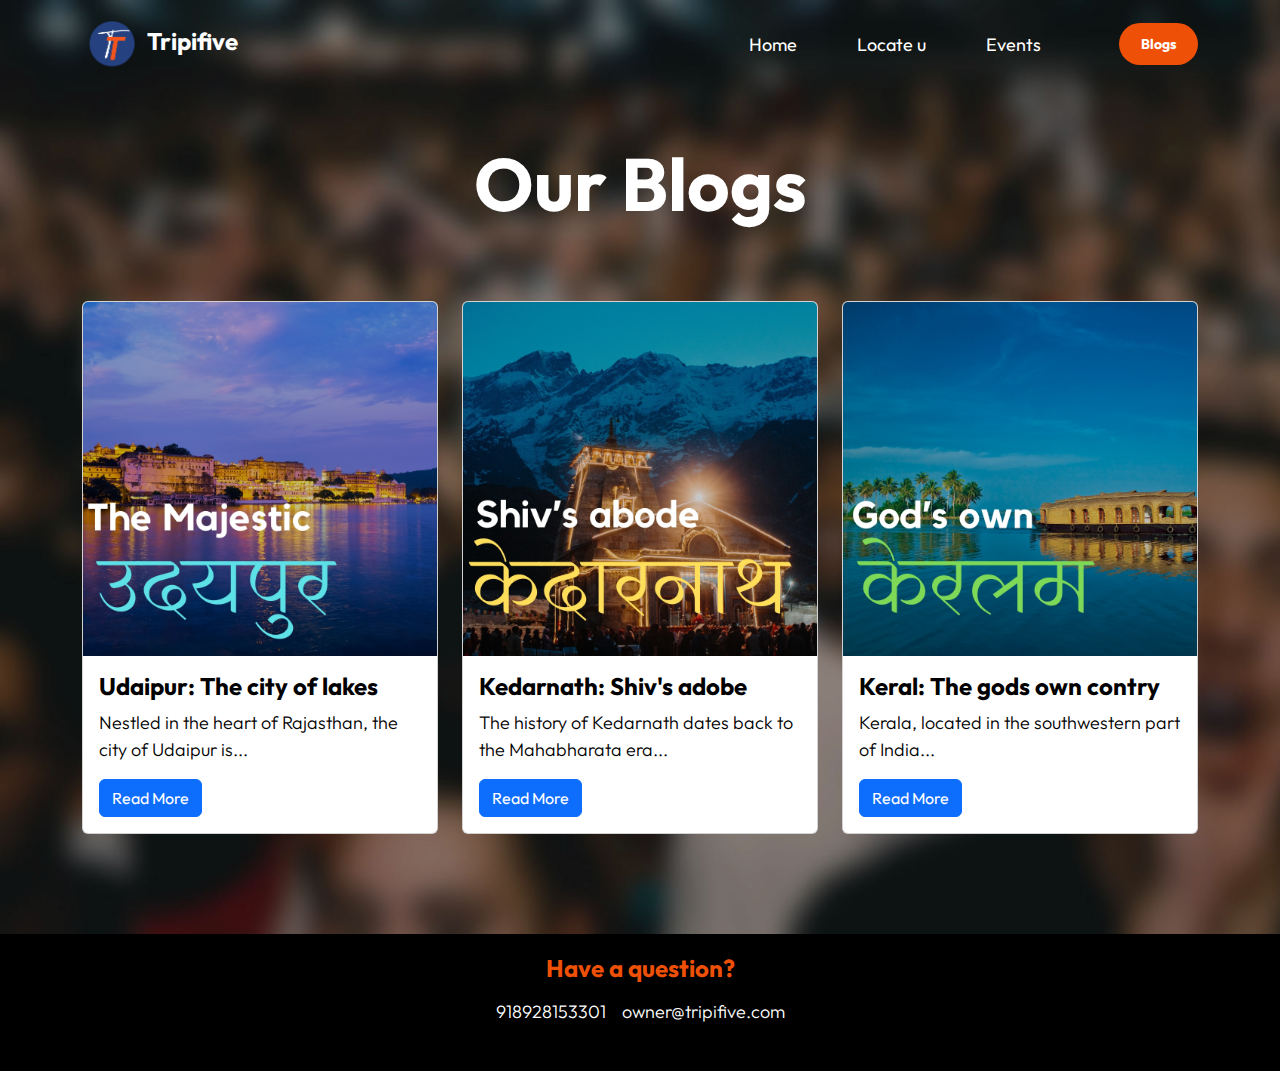
<file: blog1.html>
<!DOCTYPE html>
<html lang="en">

<head>
    <meta charset="UTF-8">
    <meta http-equiv="X-UA-Compatible" content="IE=edge">
    <meta name="viewport" content="width=device-width, initial-scale=1.0">
    <title>Tripifive.com</title>

    <!-- CSS FILES -->        
    <link rel="preconnect" href="https://fonts.googleapis.com">
    <link rel="preconnect" href="https://fonts.gstatic.com" crossorigin>
    <link href="https://fonts.googleapis.com/css2?family=Outfit:wght@100;200;400;700&display=swap" rel="stylesheet">
    <link href="css/bootstrap.min.css" rel="stylesheet">
    <link href="css/bootstrap-icons.css" rel="stylesheet">
    <link href="css/main.css" rel="stylesheet">

</head>

<body>

    <!-- Navigation -->
    <nav class="navbar navbar-expand-lg">
        <div class="container">
            <a class="navbar-brand" href="Home.html">
                <img src="images/Tripifive.png" alt="Tripifive Logo" style="height: 60px;"> Tripifive
            </a>
            <a href="events.html" class="btn custom-btn d-lg-none ms-auto me-4">Events</a>
            <button class="navbar-toggler" type="button" data-bs-toggle="collapse" data-bs-target="#navbarNav" aria-controls="navbarNav" aria-expanded="false" aria-label="Toggle navigation">
                <span class="navbar-toggler-icon"></span>
            </button>

            <div class="collapse navbar-collapse" id="navbarNav">
                <ul class="navbar-nav align-items-lg-center ms-auto me-lg-5">
                    <li class="nav-item">
                        <a class="nav-link" href="Home.html">Home</a>
                    </li>

                    <li class="nav-item">
                        <a class="nav-link" href="Home.html">Locate u</a>
                    </li>
                    <li class="nav-item">
                        <a class="nav-link" href="events.html">Events</a>
                    </li>
                </ul>
                <a href="blog1.html" class="btn custom-btn d-lg-block d-none">Blogs</a>
            </div>
        </div>
    </nav>
    <!-- Page Content -->

    <section class="ticket-section section-padding">
        <div class="section-overlay"></div>
            <div class="container mt-0">
                <h1 class="text-center mb-5" style="margin-top: 10px; color: white;">Our Blogs</h1>
                <div class="row">
                    <div class="col-md-4 mt-4"> 
                        <div class="card">
                            <img src="images/udaipur.jpg" class="card-img-top" alt="Event 1">
                            <div class="card-body">
                                <h5 class="card-title">Udaipur: The city of lakes</h5>
                                <p class="card-text">Nestled in the heart of Rajasthan, the city of Udaipur is...</p>
                                <a href="rajasthan.html" class="btn btn-primary">Read More</a>
                            </div>
                        </div>
                    </div>
                    <div class="col-md-4 mt-4">
                        <div class="card">
                            <img src="images/kedar.jpg" class="card-img-top" alt="Event 2">
                            <div class="card-body">
                                <h5 class="card-title">Kedarnath: Shiv's adobe</h5>
                                <p class="card-text">The history of Kedarnath dates back to the Mahabharata era...</p>
                                <a href="kedarnath.html" class="btn btn-primary">Read More</a>
                            </div>
                        </div>
                    </div>
                    
                    <div class="col-md-4 mt-4">
                        <div class="card">
                            <img src="images/keral.jpg" class="card-img-top" alt="Event 3">
                            <div class="card-body">
                                <h5 class="card-title">Keral: The gods own contry</h5>
                                <p class="card-text">Kerala, located in the southwestern part of India...</p>
                                <a href="kerala.html" class="btn btn-primary">Read More</a>
                            </div>
                        </div>
                    </div>
                </div>
            </div>
    </section>

    <footer class="site-footer">
        <div class="container">
            <div class="row">
                <div class="col-12 text-center">
                    <h5 class="site-footer-title mb-3" style="margin-top: 20px;">Have a question?</h5>
                    <p class="text-white d-flex justify-content-center">
                        <a href="https://wa.me/918928143301" class="site-footer-link me-3">
                            918928153301
                        </a>
                        <a href="mailto:owner@tripifive.com" class="site-footer-link">
                            owner@tripifive.com
                        </a>
                    </p>
                </div>
            </div>
        </div>
    </footer>

    <script src="js/jquery.min.js"></script>
    <script src="js/bootstrap.min.js"></script>
    <script src="js/jquery.sticky.js"></script>
    <script src="js/custom.js"></script>

</body>

</html>
</file>
<file: css/main.css>
/*---------------------------------------
  CUSTOM PROPERTIES ( VARIABLES )             
-----------------------------------------*/
:root {
  --white-color:                  #ffffff;
  --primary-color:                #EE5007;
  --secondary-color:              #ff8a05;
  --section-bg-color:             #f0f8ff;
  --custom-btn-bg-color:          #EE5007;
  --custom-btn-bg-hover-color:    #c01f27;
  --dark-color:                   #000000;
  --p-color:                      #000000;
  --border-color:                 #7fffd4;
  --link-hover-color:             #B22727;

  --body-font-family:             'Outfit', sans-serif;

  --h1-font-size:                 74px;
  --h2-font-size:                 46px;
  --h3-font-size:                 32px;
  --h4-font-size:                 28px;
  --h5-font-size:                 24px;
  --h6-font-size:                 22px;
  --p-font-size:                  18px;
  --btn-font-size:                14px;
  --copyright-font-size:          16px;

  --border-radius-large:          100px;
  --border-radius-medium:         20px;
  --border-radius-small:          10px;

  --font-weight-light:            300;
  --font-weight-normal:           400;
  --font-weight-bold:             700;
}

body {
  background-color: var(--white-color);
  font-family: var(--body-font-family); 
}


/*---------------------------------------
  TYPOGRAPHY               
-----------------------------------------*/

h2,
h3,
h4,
h5,
h6 {
  color: var(--dark-color);
}

h1,
h2,
h3,
h4,
h5,
h6 {
  font-weight: var(--font-weight-bold);
}

h1 {
  font-size: var(--h1-font-size);
}

h2 {
  font-size: var(--h2-font-size);
}

h3 {
  font-size: var(--h3-font-size);
}

h4 {
  font-size: var(--h4-font-size);
}

h5 {
  font-size: var(--h5-font-size);
}

h6 {
  font-size: var(--h6-font-size);
}

p {
  color: var(--p-color);
  font-size: var(--p-font-size);
  font-weight: var(--font-weight-light);
}

ul li {
  color: var(--p-color);
  font-size: var(--p-font-size);
  font-weight: var(--font-weight-light);
}

a, 
button {
  touch-action: manipulation;
  transition: all 0.3s;
}

a {
  display: inline-block;
  color: var(--primary-color);
  text-decoration: none;
}

a:hover {
  color: var(--link-hover-color);
}

b,
strong {
  font-weight: var(--font-weight-bold);
}

.link-fx-1 {
  color: var(--white-color);
  position: relative;
  display: inline-flex;
  align-items: center;
  height: 32px;
  padding: 0 6px;
  text-decoration: none;
  -webkit-font-smoothing: antialiased;
  -moz-osx-font-smoothing: grayscale;
}

.link-fx-1:hover {
  color: var(--link-hover-color);
}

.link-fx-1:hover::before {
  transform: translateX(17px) scaleX(0);
  transition: transform .2s;
}

.link-fx-1:hover .icon circle {
  stroke-dashoffset: 200;
  transition: stroke-dashoffset .2s .1s;
}

.link-fx-1:hover .icon line {
  transform: rotate(-180deg);
}

.link-fx-1:hover .icon line:last-child {
  transform: rotate(180deg);
}

.link-fx-1::before {
  content: "";
  position: absolute;
  bottom: 0;
  left: 0;
  width: 100%;
  height: 1px;
  background-color: currentColor;
  transform-origin: right center;
  transition: transform .2s .1s;
}

.link-fx-1 .icon {
  position: absolute;
  right: 0;
  bottom: 0;
  transform: translateX(100%) rotate(90deg);
  font-size: 32px;
}

.icon {
  --size: 1em;
  height: var(--size);
  width: var(--size);
  display: inline-block;
  color: inherit;
  fill: currentColor;
  line-height: 1;
  flex-shrink: 0;
  max-width: initial;
}

.link-fx-1 .icon circle {
  stroke-dasharray: 100;
  stroke-dashoffset: 100;
  transition: stroke-dashoffset .2s;
}

.link-fx-1 .icon line {
  transition: transform .4s;
  transform-origin: 13px 15px;
}

.link-fx-1 .icon line:last-child {
  transform-origin: 19px 15px;
}


/*---------------------------------------
  SECTION               
-----------------------------------------*/
.section-padding {
  padding-top: 100px;
  padding-bottom: 100px;
}

.section-bg {
  background-color: var(--section-bg-color);
}

.section-overlay {
  background-color: var(--dark-color);
  position: absolute;
  top: 0;
  left: 0;
  pointer-events: none;
  width: 100%;
  height: 100%;
  opacity: 0.35;
}

.section-overlay + .container {
  position: relative;
}

.tab-content {
  background-color: var(--white-color);
  border-radius: var(--border-radius-medium);
  padding: 45px;
}

.nav-tabs {
  background-color: var(--section-bg-color);
  border-radius: var(--border-radius-large);
  border-bottom: 0;
  padding: 15px;
}

.nav-tabs .nav-link {
  border-radius: var(--border-radius-large);
  border: 0;
  padding: 15px 25px;
  transition: all 0.3s;
}

.nav-tabs .nav-link:first-child {
  margin-right: 15px;
}

.nav-tabs .nav-item.show .nav-link, 
.nav-tabs .nav-link.active,
.nav-tabs .nav-link:focus, 
.nav-tabs .nav-link:hover {
  background: var(--white-color);
  box-shadow: 0 1rem 3rem rgba(0,0,0,.175);
  color: var(--primary-color);
}

.nav-tabs h5 {
  color: var(--p-color); 
  margin-bottom: 0;
}

.nav-tabs .nav-link.active h5,
.nav-tabs .nav-link:focus h5, 
.nav-tabs .nav-link:hover h5 {
  color: var(--primary-color);
}


/*---------------------------------------
  CUSTOM ICON COLOR               
-----------------------------------------*/
.custom-icon {
  color: var(--secondary-color);
}


/*---------------------------------------
  CUSTOM BUTTON               
-----------------------------------------*/
.custom-btn {
  background: var(--custom-btn-bg-color);
  border: 2px solid transparent;
  border-radius: var(--border-radius-large);
  color: var(--white-color);
  font-size: var(--btn-font-size);
  font-weight: var(--font-weight-bold);
  line-height: normal;
  transition: all 0.3s;
  padding: 10px 20px;
}

.custom-btn:hover {
  background: var(--custom-btn-bg-hover-color);
  color: var(--white-color);
}

.custom-border-btn {
  background: transparent;
  border: 2px solid var(--custom-btn-bg-color);
  color: var(--custom-btn-bg-color);
}

.navbar-expand-lg .navbar-nav .nav-link.custom-btn:hover,
.custom-border-btn:hover {
  background: var(--custom-btn-bg-hover-color);
  border-color: transparent;
  color: var(--white-color);
}

.custom-btn-bg-white {
  border-color: var(--white-color);
  color: var(--white-color);
}


/*---------------------------------------
  VIDEO              
-----------------------------------------*/
.video-wrap {
  z-index: -100;
}

.custom-video {
  position: absolute;
  top: 0;
  left: 0;
  object-fit: cover;
  width: 100%;
  height: 100%;
}


/*---------------------------------------
  SITE HEADER              
-----------------------------------------*/
.site-header {
  background-color: var(--primary-color);
  padding-top: 12px;
  padding-bottom: 12px;
}


/*---------------------------------------
  NAVIGATION              
-----------------------------------------*/
.sticky-wrapper {
  position: absolute;
  top: 0;
  right: 0;
  left: 0;
  margin-top: 1px;
}

.sticky-wrapper.is-sticky .navbar {
  background-color: var(--dark-color);
}

.navbar {
  background: transparent;
  z-index: 9;
}

.navbar-brand,
.navbar-brand:hover {
  color: var(--white-color);
  font-size: var(--h5-font-size);
  font-weight: var(--font-weight-bold);
}

.navbar-expand-lg .navbar-nav .nav-link {
  border-radius: var(--border-radius-large);
  margin: 10px;
  padding: 10px 20px;
}

.navbar-nav .nav-link {
  display: inline-block;
  color: var(--white-color);
  font-size: var(--p-font-size);
  font-weight: var(--font-weight-normal);
  position: relative;
  padding-top: 15px;
  padding-bottom: 15px;
}

.navbar-nav .nav-link.active, 
.navbar-nav .nav-link:hover {
  color: var(--secondary-color);
}

.navbar-toggler {
  border: 0;
  padding: 0;
  cursor: pointer;
  margin: 0;
  width: 30px;
  height: 35px;
  outline: none;
}

.navbar-toggler:focus {
  outline: none;
  box-shadow: none;
}

.navbar-toggler[aria-expanded="true"] .navbar-toggler-icon {
  background: transparent;
}

.navbar-toggler[aria-expanded="true"] .navbar-toggler-icon:before,
.navbar-toggler[aria-expanded="true"] .navbar-toggler-icon:after {
  transition: top 300ms 50ms ease, -webkit-transform 300ms 350ms ease;
  transition: top 300ms 50ms ease, transform 300ms 350ms ease;
  transition: top 300ms 50ms ease, transform 300ms 350ms ease, -webkit-transform 300ms 350ms ease;
  top: 0;
}

.navbar-toggler[aria-expanded="true"] .navbar-toggler-icon:before {
  transform: rotate(45deg);
}

.navbar-toggler[aria-expanded="true"] .navbar-toggler-icon:after {
  transform: rotate(-45deg);
}

.navbar-toggler .navbar-toggler-icon {
  background: var(--white-color);
  transition: background 10ms 300ms ease;
  display: block;
  width: 30px;
  height: 2px;
  position: relative;
}

.navbar-toggler .navbar-toggler-icon:before,
.navbar-toggler .navbar-toggler-icon:after {
  transition: top 300ms 350ms ease, -webkit-transform 300ms 50ms ease;
  transition: top 300ms 350ms ease, transform 300ms 50ms ease;
  transition: top 300ms 350ms ease, transform 300ms 50ms ease, -webkit-transform 300ms 50ms ease;
  position: absolute;
  right: 0;
  left: 0;
  background: var(--white-color);
  width: 30px;
  height: 2px;
  content: '';
}

.navbar-toggler .navbar-toggler-icon::before {
  top: -8px;
}

.navbar-toggler .navbar-toggler-icon::after {
  top: 8px;
}


/*---------------------------------------
  HERO        
-----------------------------------------*/
.hero-section {
  position: relative;
  overflow: hidden;
  padding-top: 100px;
  height: calc(100vh - 51px);
}

.hero-section small {
  color: var(--white-color);
  text-transform: uppercase;
}

.hero-section .section-overlay {
  z-index: 2;
  opacity: 0.45;
}

.hero-section .container {
  position: relative;
  z-index: 2;
  height: 100%;
  padding-bottom: 50px;
}

.hero-section .container .row {
  height: 100%;
}


/*---------------------------------------
  ABOUT              
-----------------------------------------*/
.about-section {
  background-image: url('../images/edward-unsplash-blur.jpg');
  background-color: #704010;
  background-repeat: no-repeat;
  background-size: cover;
  position: relative;
}

.about-image {
  border-radius: var(--border-radius-medium);
  display: block;
}

.about-text-wrap {
  position: relative;
}

.about-text-icon {
  background: var(--primary-color);
  border-radius: 100%;
  font-size: var(--h3-font-size);
  width: 70px;
  height: 70px;
  line-height: 70px;
  text-align: center;
}

.about-text-info {
  backdrop-filter: blur(5px) saturate(180%);
  -webkit-backdrop-filter: blur(5px) saturate(180%);
  background-color: rgba(255, 255, 255, 0.75);
  border-radius: var(--border-radius-medium);
  border: 1px solid rgba(209, 213, 219, 0.3);
  position: absolute;
  bottom: 0;
  right: 0;
  left: 0;
  margin: 20px;
  padding: 35px;
}


/*---------------------------------------
  TICKET               
-----------------------------------------*/
.ticket-section {
  background-image: url('../images/nicholas-green-unsplash-blur.jpg');
  background-repeat: no-repeat;
  background-size: cover;
  position: relative;
  padding-top: 130px;
}

.ticket-form {
  background: var(--white-color);
  border-radius: var(--border-radius-medium);
  padding: 50px;
}

.ticket-form .form-check {
  position: relative;
  min-height: 52px;
  padding-left: 35px;
}

.ticket-form .form-check .form-check-label {
  display: block;
  position: absolute;
  top: 50%;
  left: 50%;
  transform: translate(-50%, -50%);
  margin-top: 12px;
  margin-left: 35px;
  width: 100%;
  height: 100%;
}


/*---------------------------------------
  ARTISTS              
-----------------------------------------*/
.desti-thumb {
  position: relative;
  overflow: hidden;
  margin-bottom: 30px;
}

.desti-image {
  border-radius: var(--border-radius-medium);
  display: block;
  width: 100%;
}

.desti-thumb:hover .desti-hover {
  transform: translateY(0);
  opacity: 1;
}

.desti-scroll-container {
  display: flex;
  overflow-x: auto;
  scroll-snap-type: x mandatory;
  -ms-overflow-style: none;  /* Hide scrollbar on IE and Edge */
  scrollbar-width: none;  /* Hide scrollbar on Firefox */
  position: relative;
}


.desti-scroll-container::-webkit-scrollbar {
  display: none; /* Hide scrollbar on Chrome, Safari, and Opera */
}

.desti-thumb {
  flex: 0 0 auto;
  margin-right: 10px; /* Adjust as needed */
  scroll-snap-align: start;
  max-width: 300px; /* Set the maximum width for the images */
}

.desti-image {
  width: 100%; /* Ensure image fills its container */
  height: auto; /* Maintain aspect ratio */
}

.desti-hover {
  background-color: var(--primary-color);
  background-color: rgba(255, 60, 0, 0.75);
  border-radius: var(--border-radius-medium);
  backdrop-filter: blur(5px) saturate(180%);
  -webkit-backdrop-filter: blur(5px) saturate(180%);
  margin: 25px;
  padding: 10px;
  transition: all 0.5s ease;
  transform: translateY(100%);
  position: absolute;
  bottom: 0;
  right: 0;
  left: 0;
  opacity: 0;
}

.desti-hover p strong {
  color: var(--white-color);
  display: inline-block;
  min-width: 180px;
  margin-right: 20px;
}

.desti-hover p a {
  color: var(--secondary-color);
}

.desti-hover p a:hover {
  color: #09ff00;
}

.desti-hover hr {
  margin: 1.5rem 0;
}

@media (min-width: 768px) {
  .gallery-scroll-container {
      display: flex;
      flex-wrap: wrap;
      justify-content: space-between;
  }

  .gallery-thumb {
      flex: 0 0 calc(33.33% - 10px); /* Adjust as needed */
      margin-bottom: 20px; /* Adjust as needed */
  }
}

@media (max-width: 767px) {
  .gallery-scroll-container {
      display: flex;
      overflow-x: auto;
      scroll-snap-type: x mandatory;
      -ms-overflow-style: none; /* Hide scrollbar on IE and Edge */
      scrollbar-width: none; /* Hide scrollbar on Firefox */
      position: relative;
  }

  .gallery-scroll-container::-webkit-scrollbar {
      display: none; /* Hide scrollbar on Chrome, Safari, and Opera */
  }

  .gallery-thumb {
      flex: 0 0 auto;
      margin-right: 10px; /* Adjust as needed */
      scroll-snap-align: start;
      max-width: 300px; /* Set the maximum width for the images */
      height: 200px; /* Set a fixed height for the images */
      border-radius: 10px; /* Add border radius for rounded corners */
      overflow: hidden; /* Hide overflow to prevent image stretching */
  }
}





/*---------------------------------------
  SCHEDULE              
-----------------------------------------*/
.schedule-section {
  background-image: url('../images/nainoa-shizuru-unsplash-blur.jpg');
  background-color: #242424;
  background-repeat: no-repeat;
  background-position: center;
  background-size: cover;
}
.table-responsive {
	filter: drop-shadow(2px 2px 4px #606060);
}

.schedule-table {
  border-radius: var(--border-radius-medium);
  position: relative;
  overflow: hidden;
}

.schedule-table .bg-warning {
  background: #f0a5a5 !important;
}

.schedule-table thead th {
  background-color: var(--secondary-color);
}

.schedule-table th,
.schedule-table tr,
.schedule-table td {
  border-bottom-color: #363a3e;
  padding: 30px;
}

.schedule-table tr:last-child th,
.schedule-table tr:last-child td {
  border-bottom-color: transparent;
}

.schedule-table thead th {
  border-right: 1px solid #c7460a;
  border-bottom-color: transparent;
}

.schedule-table th + td {
  border-bottom: 0;
}

.schedule-table thead th:last-child {
  border-right-color: transparent;
}

.schedule-table .pop-background-image {
  background-image: url('../images/artists/joecalih-UmTZqmMvQcw-unsplash.jpg');
}

.schedule-table .rock-background-image {
  background-image: url('../images/artists/abstral-official-bdlMO9z5yco-unsplash.jpg');
}

.schedule-table .country-background-image {
  background-image: url('../images/artists/soundtrap-rAT6FJ6wltE-unsplash.jpg');
}

.table-background-image-wrap {
  background-repeat: no-repeat;
  background-position: center;
  background-size: cover;
  box-shadow: none;
  position: relative;
}

.schedule-table h3,
.schedule-table p {
  color: var(--white-color);
  position: relative;
  z-index: 2;
}


/*---------------------------------------
  CONTACT               
-----------------------------------------*/
.google-map {
  border-radius: var(--border-radius-medium);
}
.contact-section{
background-image: url('../images/nicholas-green-unsplash-blur.jpg');
}

.csection-title {
  color: rgb(255, 255, 255); /* Set the color to white */
}

/*---------------------------------------
  SITE FOOTER              
-----------------------------------------*/
.site-footer {
  background-color: var(--dark-color);
  position: relative;
  overflow: hidden;
  padding-bottom: 30px;
}

.site-footer-top {
  background-color: var(--secondary-color);
  background-image: url('../images/nainoa-shizuru-NcdG9mK3PBY-unsplash.jpg');
  background-repeat: no-repeat;
  margin-bottom: 70px;
  padding-top: 30px;
  padding-bottom: 30px;
}

.site-footer-bottom {
  border-top: 1px solid #1f1c1c;
  margin-top: 60px;
}

.site-footer-title {
  color: var(--primary-color); 
}

.site-footer-link,
.copyright-text {
  color: var(--white-color);
}

.site-footer-links {
  padding-left: 0;
}

.site-footer-link-item {
  list-style: none;
  display: inline-block;
  margin-right: 15px;
}

.copyright-text {
  font-size: var(--copyright-font-size);
}


/*---------------------------------------
  SOCIAL ICON               
-----------------------------------------*/
.social-icon {
  margin: 0;
  padding: 0;
}

.social-icon-item {
  list-style: none;
  display: inline-block;
  vertical-align: top;
}

.social-icon-link {
  background: var(--secondary-color);
  border-radius: var(--border-radius-large);
  color: var(--white-color);
  font-size: var(--copyright-font-size);
  display: block;
  margin-right: 10px;
  text-align: center;
  width: 35px;
  height: 35px;
  line-height: 36px;
  transition: background 0.2s, color 0.2s;
}

.social-icon-link:hover {
  background: var(--primary-color);
  color: var(--white-color);
}

.social-icon-link span {
  display: block;
}

.social-icon-link span:hover::before{
  animation: spinAround 2s linear infinite;
}

@keyframes spinAround {
  from {
    transform: rotate(0deg)
  }
  to {
    transform: rotate(360deg);
  }
}

/*------------------------
BLOG 
--------------------------*/
 /* CSS to create circular image */
 .circular-image {
  overflow: hidden; /* Ensures the image stays within the circular boundary */
  max-width: 100%; /* Makes the image responsive */
  height: auto; /* Allows the image to scale proportionally */
  display: block; /* Ensures proper spacing */
  margin: 0 auto; /* Centers the image horizontally */
}

.share-button {
  background: var(--custom-btn-bg-color);
  border: 2px solid transparent;
  border-radius: var(--border-radius-large);
  color: var(--white-color);
  font-size: var(--btn-font-size);
  font-weight: var(--font-weight-bold);
  line-height: normal;
  transition: all 0.3s;
  padding: 10px 20px;
}
  
.share-button:hover {
  background: var(--custom-btn-bg-hover-color);
  color: var(--white-color);
  }

  
.custom-border-btn {
  background: transparent;
  border: 2px solid var(--custom-btn-bg-color);
  color: var(--custom-btn-bg-color);
  }

  .navbar-expand-lg .navbar-nav .nav-link.custom-btn:hover,
  .custom-border-btn:hover {
  background: var(--custom-btn-bg-hover-color);
  border-color: transparent;
  color: var(--white-color);
  }

  .custom-btn-bg-white {
  border-color: var(--white-color);
  color: var(--white-color);
  }

/*---------------------------------------
  RESPONSIVE STYLES               
-----------------------------------------*/
@media screen and (max-width: 991px) {
  h1 {
    font-size: 62px;
  }

  h2 {
    font-size: 36px;
  }

  h3 {
    font-size: 32px;
  }

  h4 {
    font-size: 28px;
  }

  h5 {
    font-size: 20px;
  }

  h6 {
    font-size: 18px;
  }

  .section-padding {
    padding-top: 50px;
    padding-bottom: 50px;
  }
  
  .navbar {
    background-color: var(--dark-color);
  }

  .navbar-expand-lg .navbar-nav {
    padding-bottom: 30px;
  }

  .navbar-expand-lg .navbar-nav .nav-link {
    padding: 0;
  }

  .hero-section {
    padding-top: 150px;
  }

  .pricing-thumb {
    padding: 35px;
  }

  .schedule-table h3 {
    font-size: 22px;
  }

  .schedule-table th {
    padding: 20px;
  }

  .schedule-table tr, 
  .schedule-table td {
    padding: 25px;
  }

  .ticket-section {
    padding-top: 130px;
  }

  .ticket-form {
    padding: 30px;
  }
}

@media screen and (max-width: 767px) {
  .custom-btn {
    font-size: 14px;
    padding: 10px 20px;
  }
}

@media screen and (max-width: 480px) {
  h1 {
    font-size: 52px;
  }

  h2 {
    font-size: 28px;
  }

  h3 {
    font-size: 26px;
  }

  h4 {
    font-size: 22px;
  }

  h5 {
    font-size: 20px;
  }
}
</file>
